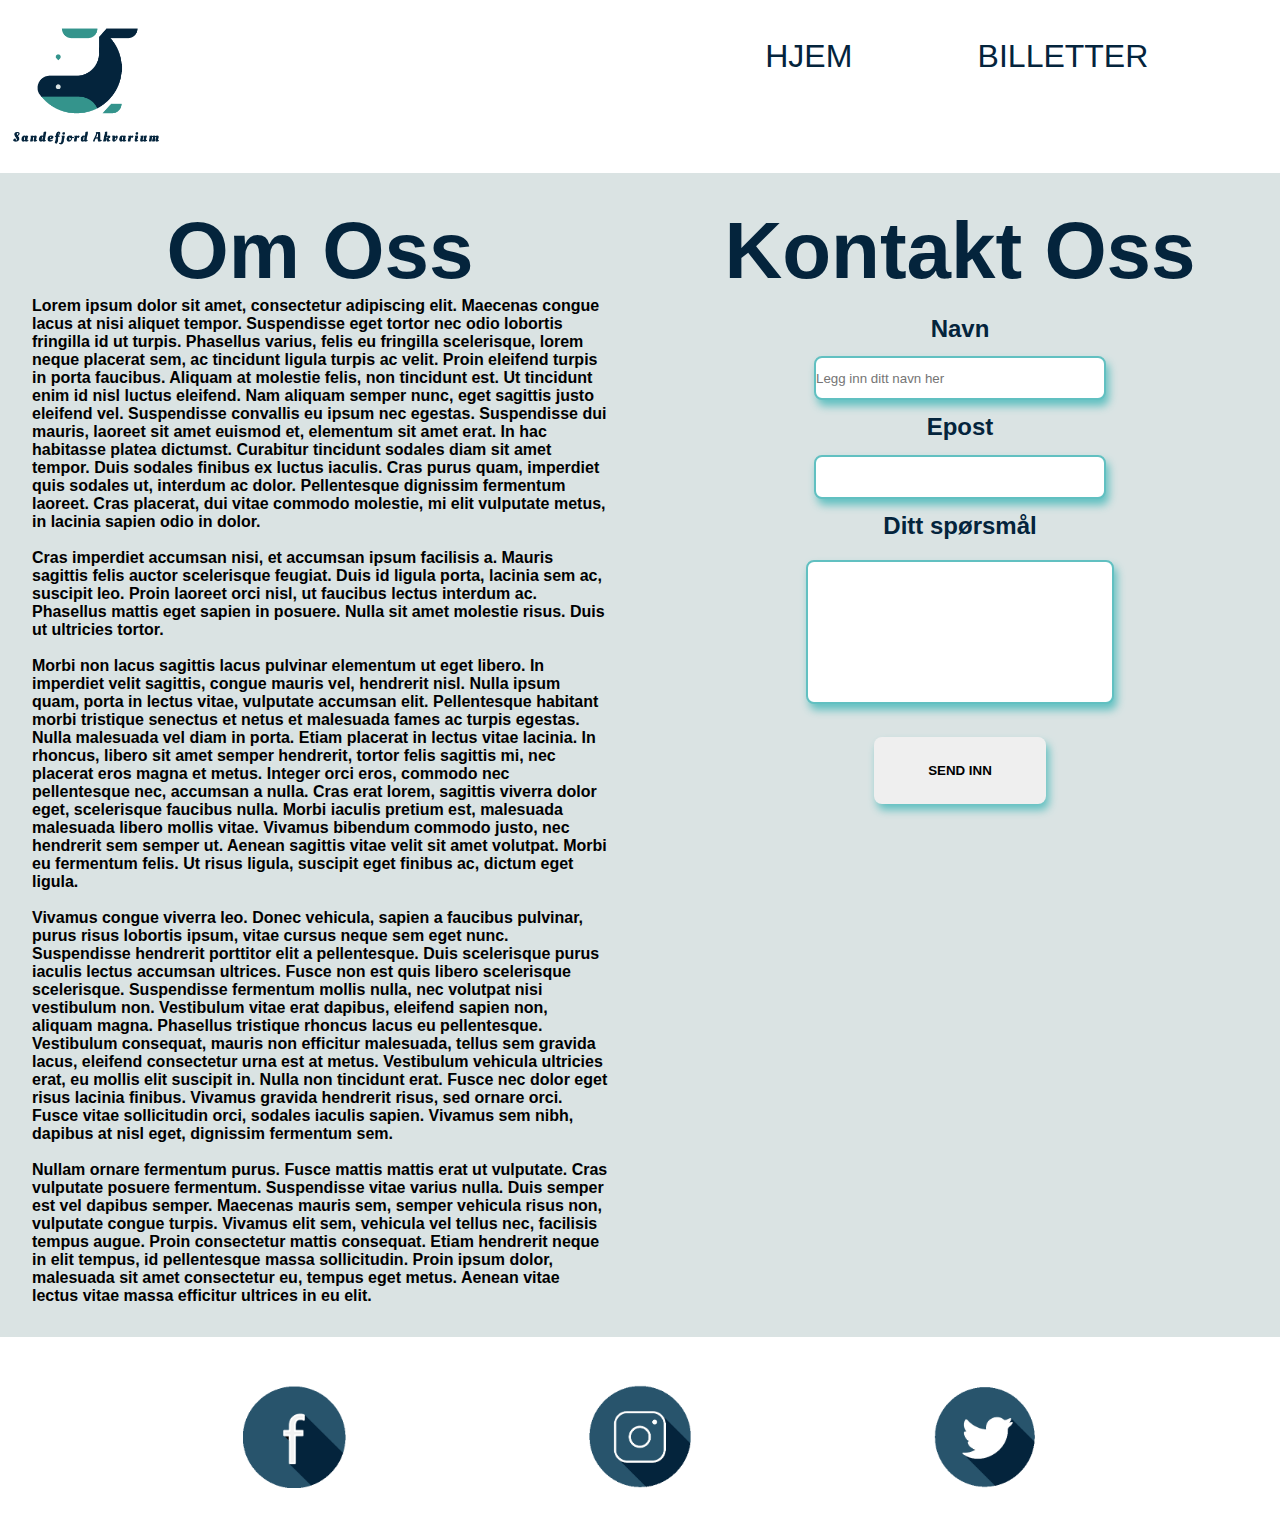
<file: contact.html>
<!DOCTYPE html>
<html lang="en">
  <head>
    <meta charset="UTF-8" />
    <meta http-equiv="X-UA-Compatible" content="IE=edge" />
    <meta name="viewport" content="width=device-width, initial-scale=1.0" />
    <link rel="stylesheet" href="/CSS/contact.css" />
    <title>Kontakt Oss</title>
  </head>
  <body>
    <header>
      <img
        src="/Assets/Sandefjord Aquarium Logo.png"
        alt="Company logo"
        class="logo"
      />
      <input type="checkbox" id="nav-toggler" class="nav-toggler" />
      <nav class="navigation">
        <ul class="nav-ul">
          <li><a href="/Eksamen-HTML-CSS/index.html" class="nav-li">Hjem</a></li>
          <li><a href="/Eksamen-HTML-CSS/tickets.html" class="nav-li">Billetter</a></li>
        </ul>
      </nav>
      <label for="nav-toggler" class="nav-toggler-label">
        <span></span>
      </label>
    </header>
    <main>
      <div class="contact-box">
        <h1>Kontakt Oss</h1>
        <br />
        <form action="/Eksamen-HTML-CSS/contact.html">
          <label for="name" id="name-label" class="name-label">Navn</label>
          <input type="text" placeholder="Legg inn ditt navn her" id="name" />
          <label for="email" id="email-label" class="email-label">Epost</label>
          <input type="email" name="email" id="email" />
          <label for="txt-area" id="txt-label" class="txt-label"
            >Ditt spørsmål</label
          >
          <textarea
            name="txt-area"
            class="txt-area"
          ></textarea>
          <input type="submit" value="send inn" class="submit" />
        </form>
      </div>
      <div class="about-box">
        <h1>Om Oss</h1>
        <p>
          Lorem ipsum dolor sit amet, consectetur adipiscing elit. Maecenas
          congue lacus at nisi aliquet tempor. Suspendisse eget tortor nec odio
          lobortis fringilla id ut turpis. Phasellus varius, felis eu fringilla
          scelerisque, lorem neque placerat sem, ac tincidunt ligula turpis ac
          velit. Proin eleifend turpis in porta faucibus. Aliquam at molestie
          felis, non tincidunt est. Ut tincidunt enim id nisl luctus eleifend.
          Nam aliquam semper nunc, eget sagittis justo eleifend vel. Suspendisse
          convallis eu ipsum nec egestas. Suspendisse dui mauris, laoreet sit
          amet euismod et, elementum sit amet erat. In hac habitasse platea
          dictumst. Curabitur tincidunt sodales diam sit amet tempor. Duis
          sodales finibus ex luctus iaculis. Cras purus quam, imperdiet quis
          sodales ut, interdum ac dolor. Pellentesque dignissim fermentum
          laoreet. Cras placerat, dui vitae commodo molestie, mi elit vulputate
          metus, in lacinia sapien odio in dolor.
        </p>
        <br />
        <p>
          Cras imperdiet accumsan nisi, et accumsan ipsum facilisis a. Mauris
          sagittis felis auctor scelerisque feugiat. Duis id ligula porta,
          lacinia sem ac, suscipit leo. Proin laoreet orci nisl, ut faucibus
          lectus interdum ac. Phasellus mattis eget sapien in posuere. Nulla sit
          amet molestie risus. Duis ut ultricies tortor.
        </p>
        <br />
        <p>
          Morbi non lacus sagittis lacus pulvinar elementum ut eget libero. In
          imperdiet velit sagittis, congue mauris vel, hendrerit nisl. Nulla
          ipsum quam, porta in lectus vitae, vulputate accumsan elit.
          Pellentesque habitant morbi tristique senectus et netus et malesuada
          fames ac turpis egestas. Nulla malesuada vel diam in porta. Etiam
          placerat in lectus vitae lacinia. In rhoncus, libero sit amet semper
          hendrerit, tortor felis sagittis mi, nec placerat eros magna et metus.
          Integer orci eros, commodo nec pellentesque nec, accumsan a nulla.
          Cras erat lorem, sagittis viverra dolor eget, scelerisque faucibus
          nulla. Morbi iaculis pretium est, malesuada malesuada libero mollis
          vitae. Vivamus bibendum commodo justo, nec hendrerit sem semper ut.
          Aenean sagittis vitae velit sit amet volutpat. Morbi eu fermentum
          felis. Ut risus ligula, suscipit eget finibus ac, dictum eget ligula.
        </p>
        <br />
        <p>
          Vivamus congue viverra leo. Donec vehicula, sapien a faucibus
          pulvinar, purus risus lobortis ipsum, vitae cursus neque sem eget
          nunc. Suspendisse hendrerit porttitor elit a pellentesque. Duis
          scelerisque purus iaculis lectus accumsan ultrices. Fusce non est quis
          libero scelerisque scelerisque. Suspendisse fermentum mollis nulla,
          nec volutpat nisi vestibulum non. Vestibulum vitae erat dapibus,
          eleifend sapien non, aliquam magna. Phasellus tristique rhoncus lacus
          eu pellentesque. Vestibulum consequat, mauris non efficitur malesuada,
          tellus sem gravida lacus, eleifend consectetur urna est at metus.
          Vestibulum vehicula ultricies erat, eu mollis elit suscipit in. Nulla
          non tincidunt erat. Fusce nec dolor eget risus lacinia finibus.
          Vivamus gravida hendrerit risus, sed ornare orci. Fusce vitae
          sollicitudin orci, sodales iaculis sapien. Vivamus sem nibh, dapibus
          at nisl eget, dignissim fermentum sem.
        </p>
        <br />
        <p>
          Nullam ornare fermentum purus. Fusce mattis mattis erat ut vulputate.
          Cras vulputate posuere fermentum. Suspendisse vitae varius nulla. Duis
          semper est vel dapibus semper. Maecenas mauris sem, semper vehicula
          risus non, vulputate congue turpis. Vivamus elit sem, vehicula vel
          tellus nec, facilisis tempus augue. Proin consectetur mattis
          consequat. Etiam hendrerit neque in elit tempus, id pellentesque massa
          sollicitudin. Proin ipsum dolor, malesuada sit amet consectetur eu,
          tempus eget metus. Aenean vitae lectus vitae massa efficitur ultrices
          in eu elit.
        </p>
      </div>
    </main>
    <footer>
      <div class="social-media">
        <img src="/Assets/Facebook icon.png" alt="Facebook" class="fb-icon" />
        <img
          src="/Assets/Instagram icon.png"
          alt="Instagram"
          class="insta-icon"
        />
        <img
          src="/Assets/Twitter icon.png"
          alt="Twitter"
          class="twitter-icon"
        />
      </div>
    </footer>
  </body>
</html>
</file>
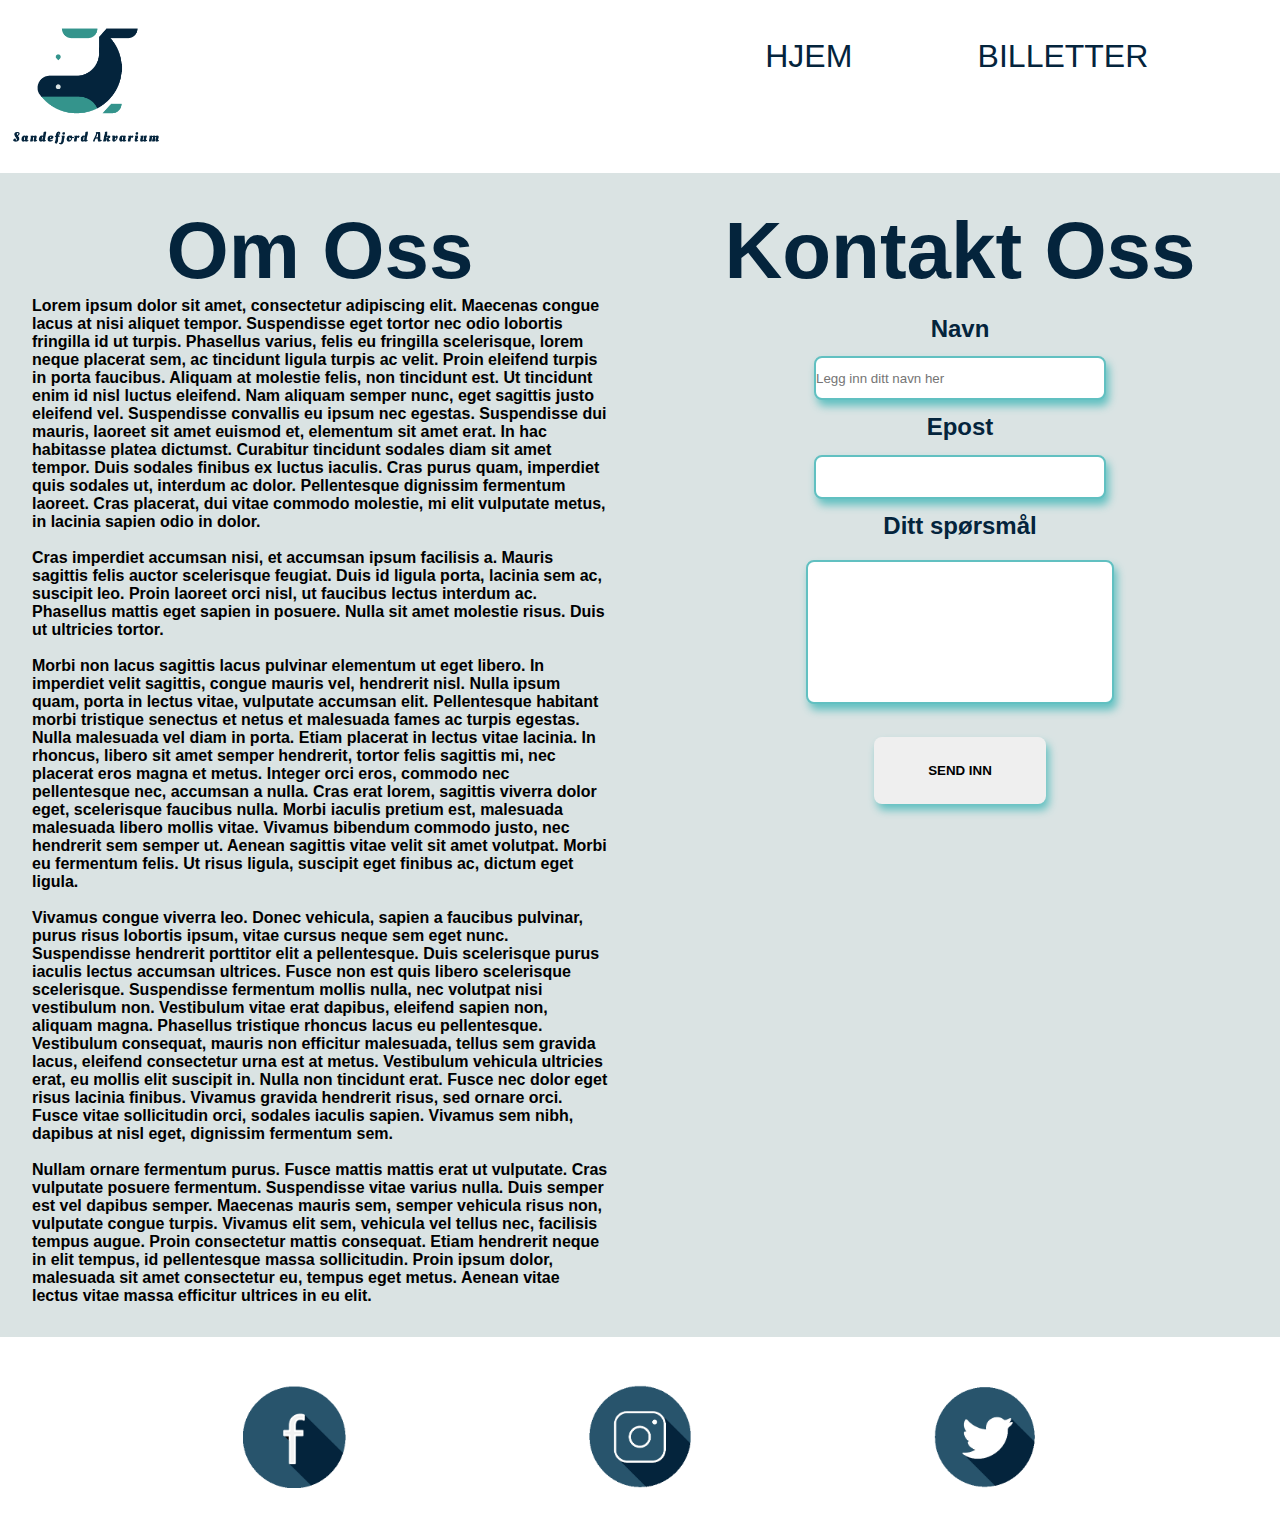
<file: HTML/contact.html>
<!DOCTYPE html>
<html lang="en">
  <head>
    <meta charset="UTF-8" />
    <meta http-equiv="X-UA-Compatible" content="IE=edge" />
    <meta name="viewport" content="width=device-width, initial-scale=1.0" />
    <link rel="stylesheet" href="/CSS/contact.css" />
    <title>Kontakt Oss</title>
  </head>
  <body>
    <header>
      <img
        src="/Assets/Sandefjord Aquarium Logo.png"
        alt="Company logo"
        class="logo"
      />
      <input type="checkbox" id="nav-toggler" class="nav-toggler" />
      <nav class="navigation">
        <ul class="nav-ul">
          <li><a href="/Eksamen-HTML-CSS/HTML/index.html" class="nav-li">Hjem</a></li>
          <li><a href="/Eksamen-HTML-CSS/HTML/tickets.html" class="nav-li">Billetter</a></li>
        </ul>
      </nav>
      <label for="nav-toggler" class="nav-toggler-label">
        <span></span>
      </label>
    </header>
    <main>
      <div class="contact-box">
        <h1>Kontakt Oss</h1>
        <br />
        <form action="/Eksamen-HTML-CSS/HTML/contact.html">
          <label for="name" id="name-label" class="name-label">Navn</label>
          <input type="text" placeholder="Legg inn ditt navn her" id="name" />
          <label for="email" id="email-label" class="email-label">Epost</label>
          <input type="email" name="email" id="email" />
          <label for="txt-area" id="txt-label" class="txt-label"
            >Ditt spørsmål</label
          >
          <textarea
            name="txt-area"
            class="txt-area"
          ></textarea>
          <input type="submit" value="send inn" class="submit" />
        </form>
      </div>
      <div class="about-box">
        <h1>Om Oss</h1>
        <p>
          Lorem ipsum dolor sit amet, consectetur adipiscing elit. Maecenas
          congue lacus at nisi aliquet tempor. Suspendisse eget tortor nec odio
          lobortis fringilla id ut turpis. Phasellus varius, felis eu fringilla
          scelerisque, lorem neque placerat sem, ac tincidunt ligula turpis ac
          velit. Proin eleifend turpis in porta faucibus. Aliquam at molestie
          felis, non tincidunt est. Ut tincidunt enim id nisl luctus eleifend.
          Nam aliquam semper nunc, eget sagittis justo eleifend vel. Suspendisse
          convallis eu ipsum nec egestas. Suspendisse dui mauris, laoreet sit
          amet euismod et, elementum sit amet erat. In hac habitasse platea
          dictumst. Curabitur tincidunt sodales diam sit amet tempor. Duis
          sodales finibus ex luctus iaculis. Cras purus quam, imperdiet quis
          sodales ut, interdum ac dolor. Pellentesque dignissim fermentum
          laoreet. Cras placerat, dui vitae commodo molestie, mi elit vulputate
          metus, in lacinia sapien odio in dolor.
        </p>
        <br />
        <p>
          Cras imperdiet accumsan nisi, et accumsan ipsum facilisis a. Mauris
          sagittis felis auctor scelerisque feugiat. Duis id ligula porta,
          lacinia sem ac, suscipit leo. Proin laoreet orci nisl, ut faucibus
          lectus interdum ac. Phasellus mattis eget sapien in posuere. Nulla sit
          amet molestie risus. Duis ut ultricies tortor.
        </p>
        <br />
        <p>
          Morbi non lacus sagittis lacus pulvinar elementum ut eget libero. In
          imperdiet velit sagittis, congue mauris vel, hendrerit nisl. Nulla
          ipsum quam, porta in lectus vitae, vulputate accumsan elit.
          Pellentesque habitant morbi tristique senectus et netus et malesuada
          fames ac turpis egestas. Nulla malesuada vel diam in porta. Etiam
          placerat in lectus vitae lacinia. In rhoncus, libero sit amet semper
          hendrerit, tortor felis sagittis mi, nec placerat eros magna et metus.
          Integer orci eros, commodo nec pellentesque nec, accumsan a nulla.
          Cras erat lorem, sagittis viverra dolor eget, scelerisque faucibus
          nulla. Morbi iaculis pretium est, malesuada malesuada libero mollis
          vitae. Vivamus bibendum commodo justo, nec hendrerit sem semper ut.
          Aenean sagittis vitae velit sit amet volutpat. Morbi eu fermentum
          felis. Ut risus ligula, suscipit eget finibus ac, dictum eget ligula.
        </p>
        <br />
        <p>
          Vivamus congue viverra leo. Donec vehicula, sapien a faucibus
          pulvinar, purus risus lobortis ipsum, vitae cursus neque sem eget
          nunc. Suspendisse hendrerit porttitor elit a pellentesque. Duis
          scelerisque purus iaculis lectus accumsan ultrices. Fusce non est quis
          libero scelerisque scelerisque. Suspendisse fermentum mollis nulla,
          nec volutpat nisi vestibulum non. Vestibulum vitae erat dapibus,
          eleifend sapien non, aliquam magna. Phasellus tristique rhoncus lacus
          eu pellentesque. Vestibulum consequat, mauris non efficitur malesuada,
          tellus sem gravida lacus, eleifend consectetur urna est at metus.
          Vestibulum vehicula ultricies erat, eu mollis elit suscipit in. Nulla
          non tincidunt erat. Fusce nec dolor eget risus lacinia finibus.
          Vivamus gravida hendrerit risus, sed ornare orci. Fusce vitae
          sollicitudin orci, sodales iaculis sapien. Vivamus sem nibh, dapibus
          at nisl eget, dignissim fermentum sem.
        </p>
        <br />
        <p>
          Nullam ornare fermentum purus. Fusce mattis mattis erat ut vulputate.
          Cras vulputate posuere fermentum. Suspendisse vitae varius nulla. Duis
          semper est vel dapibus semper. Maecenas mauris sem, semper vehicula
          risus non, vulputate congue turpis. Vivamus elit sem, vehicula vel
          tellus nec, facilisis tempus augue. Proin consectetur mattis
          consequat. Etiam hendrerit neque in elit tempus, id pellentesque massa
          sollicitudin. Proin ipsum dolor, malesuada sit amet consectetur eu,
          tempus eget metus. Aenean vitae lectus vitae massa efficitur ultrices
          in eu elit.
        </p>
      </div>
    </main>
    <footer>
      <div class="social-media">
        <img src="/Assets/Facebook icon.png" alt="Facebook" class="fb-icon" />
        <img
          src="/Assets/Instagram icon.png"
          alt="Instagram"
          class="insta-icon"
        />
        <img
          src="/Assets/Twitter icon.png"
          alt="Twitter"
          class="twitter-icon"
        />
      </div>
    </footer>
  </body>
</html>
</file>
<file: CSS/contact.css>
* {
  margin: 0;
  padding: 0;
}

:root {
  --primary: #61c0c1;
  --secondary: #04243c;
  --tertiary: #34948c;
  --background: #dae3e3;
}

body {
  background-color: var(--background);
  font-family: Segoe UI, sans-serif;
}

header {
  position: sticky;
  top: 0;
  width: 99%;
  padding: 0.5%;
  background-color: white;
  z-index: 1;
}

header::after {
  content: "";
  display: table;
  clear: both;
}

h1 {
  position: relative;
  width: 20%;
  font-size: 300%;
}

.logo {
  position: relative;
  width: 10em;
  box-shadow: none;
  float: left;
}

/* checkbox og label for ren css-hamburger gjemt på desktop */
.nav-toggler {
  position: absolute;
  top: -999px;
  left: -999px;
}

.nav-toggler-label {
  display: none;
}

/* nav-bar starter her */
.nav-ul {
  display: flex;
  position: relative;
  width: 50%;
  float: right;
  list-style-type: none;
  margin: 2.5% 0 2.5% 0;
  justify-content: space-evenly;
}

.nav-li {
  display: inline-block;
  position: relative;
  text-decoration: none;
  text-transform: uppercase;
  font-size: 200%;
  color: var(--secondary);
}

.nav-li:hover {
  color: var(--primary);
}

.nav-li::before {
  content: "";
  display: block;
  height: 5px;
  width: 0%;
  background-color: var(--primary);

  position: absolute;
}

.nav-li:hover::before {
  width: 100%;

  transition: all ease-in-out 300ms;
}

main {
  overflow: auto;
  position: relative;
  display: grid;
  grid-template-columns: repeat(2, 1fr);
  grid-template-areas: "about contact";
}

h1 {
  position: relative;
  width: 100%;
  text-align: center;
  font-size: 5em;
  color: var(--secondary);
}

p {
  font-weight: bold;
}

.contact-box {
  grid-area: contact;
  padding: 2em;
}

form {
  display: flex;
  flex-direction: column;
  text-align: center;
  align-items: center;
}

.name-label,
.email-label,
.txt-label {
  font-weight: bold;
  font-size: x-large;
  display: flex;
  justify-content: center;
  color: var(--secondary);
}

input,
.txt-area {
  display: flex;
  width: 50%;
  margin: 1em;
  height: 3em;
  border-radius: 8px;
  border: 2px solid var(--primary);
  box-shadow: 3px 6px 9px var(--primary);
}

input:focus {
  outline: none;
}

.txt-area {
  width: 46%;
  height: 5em;
  resize: none;
  outline: none;
  font-size: x-large;
  padding: 1em;
  columns: 20;
}

.submit {
  width: 30%;
  height: 5em;
  border-radius: 8px;
  border: none;

  text-transform: uppercase;
  font-weight: bold;
  font-family: Segoe UI, sans-serif;
  justify-content: center;

  animation: colorchange 3s ease-in-out infinite alternate;
}

@keyframes colorchange {
  from {
    background-color: var(--primary);
    color: var(--secondary);
  }
  to {
    background-color: var(--secondary);
    color: white;
  }
}

.about-box {
  grid-area: about;
  padding: 2em;
}

footer {
  position: relative;
  width: 100%;
  background-color: white;
  bottom: 0;
}

footer::after {
  content: "";
  display: table;
  clear: both;
}

.social-media {
  display: flex;
  justify-content: space-evenly;
  width: 100%;
}

.fb-icon,
.insta-icon,
.twitter-icon {
  position: relative;
  width: 8%;
  margin: 3em 0 2em 0;
  box-shadow: none;
}

@media only screen and (max-width: 1100px) {
  body {
    display: flex;
    flex-direction: column;
  }

  header {
    width: 100%;
    position: sticky;
  }

  .logo {
    float: right;
    margin-right: 5vw;
  }

  .nav-toggler {
    position: absolute;
    top: 0;
    left: 0;
    margin-left: 2em;
    display: none;
    z-index: 2;
  }

  .nav-toggler-label {
    display: flex;
    position: absolute;
    top: 0;
    left: 0;
    margin-left: 2em;
    height: 100%;
    align-items: center;
  }

  .nav-toggler:checked ~ nav {
    transform: scale(1);
  }

  .nav-toggler-label span,
  .nav-toggler-label span::before,
  .nav-toggler-label span::after {
    display: flex;
    position: relative;
    background-color: var(--secondary);
    height: 0.7vh;
    width: 4em;
    border-radius: 4px;
  }

  .nav-toggler-label span::before,
  .nav-toggler-label span::after {
    content: "";
    position: absolute;
  }

  .nav-toggler-label span::before {
    top: 15px;
  }

  .nav-toggler-label span::after {
    bottom: 15px;
  }

  .navigation {
    position: absolute;
    top: 75%;
    left: 0;
    margin-left: 0;
    width: 100%;

    transform: scale(1, 0);
    transition: transform 250ms ease-in-out;
  }

  .nav-ul {
    position: absolute;
    display: flex;
    width: 15%;
    flex-direction: column;
    list-style: none;
    background-color: white;
    padding: 1em 1em 1em 2em;
  }

  .nav-li {
    font-size: 1.3em;
    margin-top: 0.5em;
    opacity: 0;

    transition: opacity 250ms ease-in-out 300ms;
  }

  .nav-toggler:checked ~ nav a {
    opacity: 1;
  }
}

@media only screen and (max-width: 750px) {
  body {
    display: flex;
    flex-direction: column;
  }
  header {
    position: sticky;
    width: 100%;
    height: 9vh;
  }

  .logo {
    width: 18vw;
    margin-right: 5vw;
  }

  .nav-toggler-label span,
  .nav-toggler-label span::before,
  .nav-toggler-label span::after {
    height: 0.5em;
    width: 15vw;
  }

  .nav-toggler-label span::before {
    top: 10px;
  }

  .nav-toggler-label span::after {
    bottom: 10px;
  }

  .nav-ul {
    width: 30%;
    padding: 1em 1em 1em 2em;
  }

  .nav-li {
    font-size: 1em;
    margin-top: 0.5em;
  }

  main {
    display: flex;
    flex-direction: column;
  }

  .submit {
    margin-top: 3em;
  }
}
</file>
